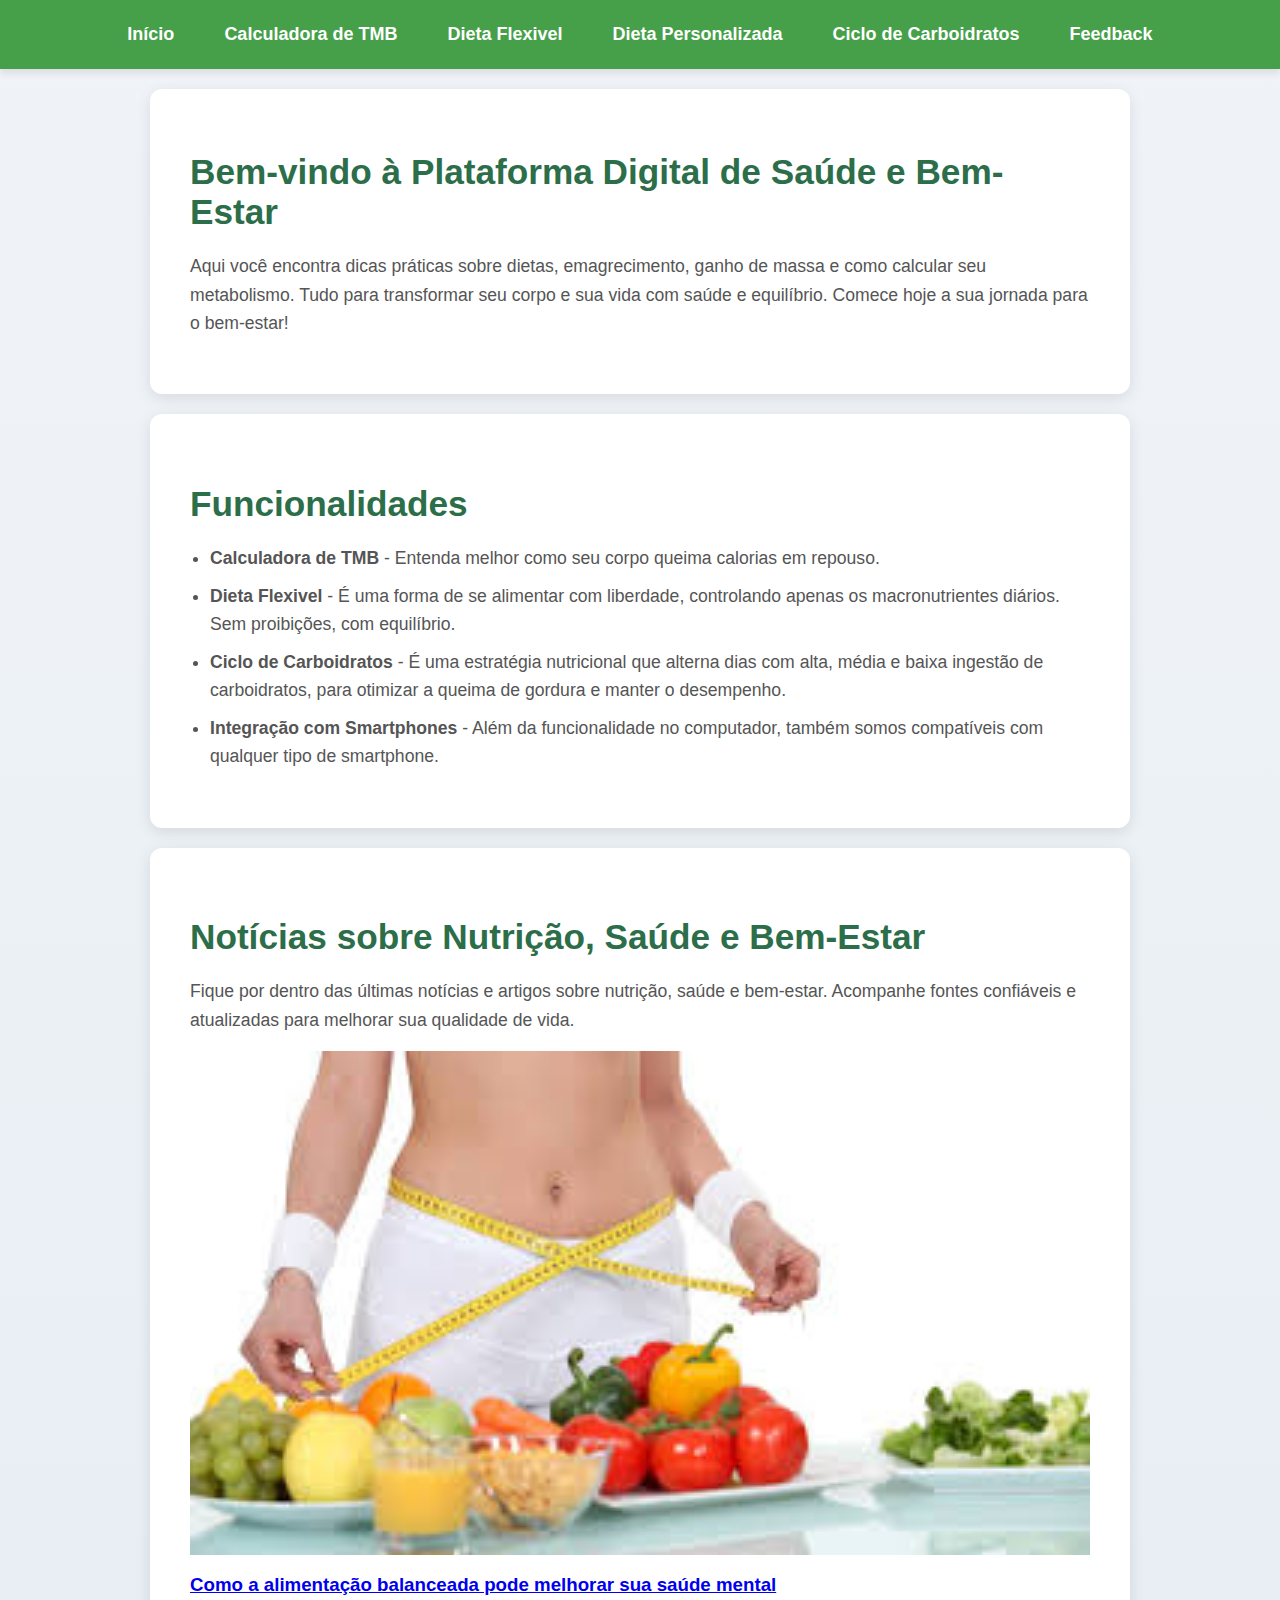
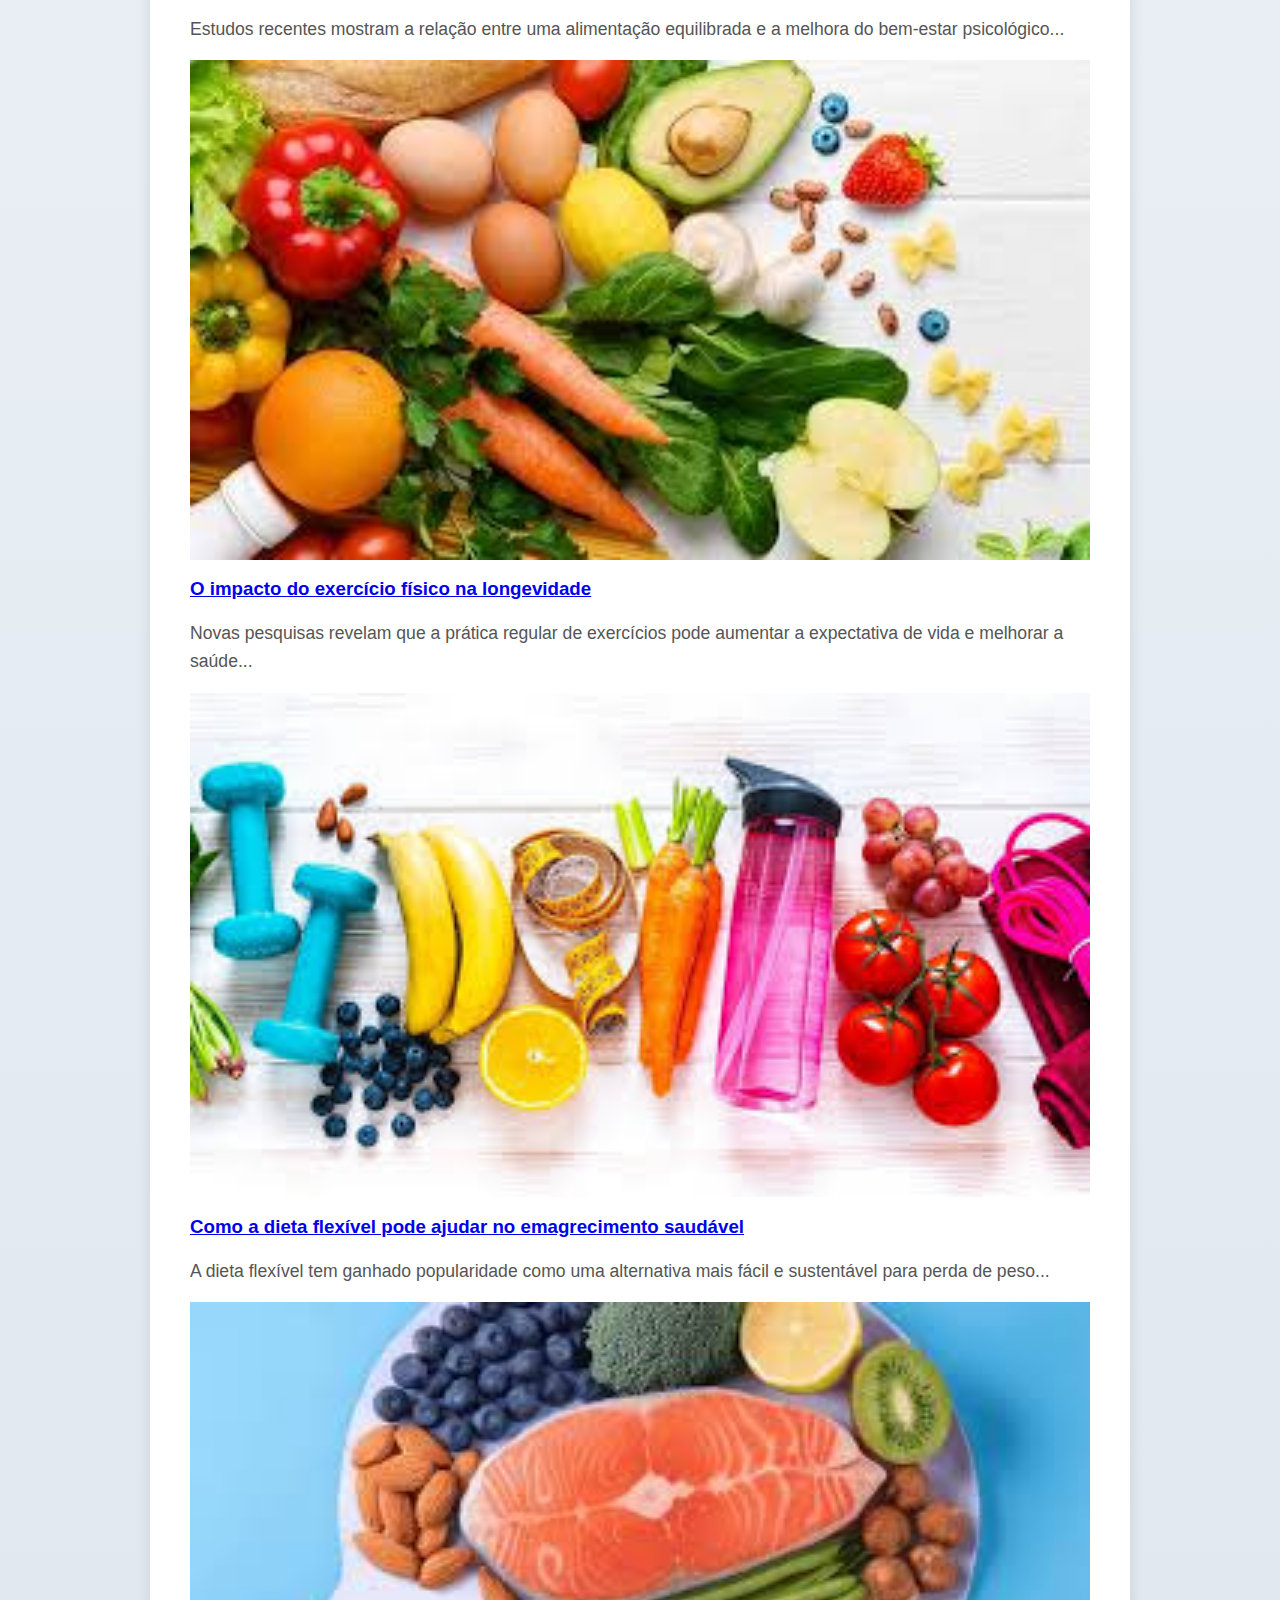
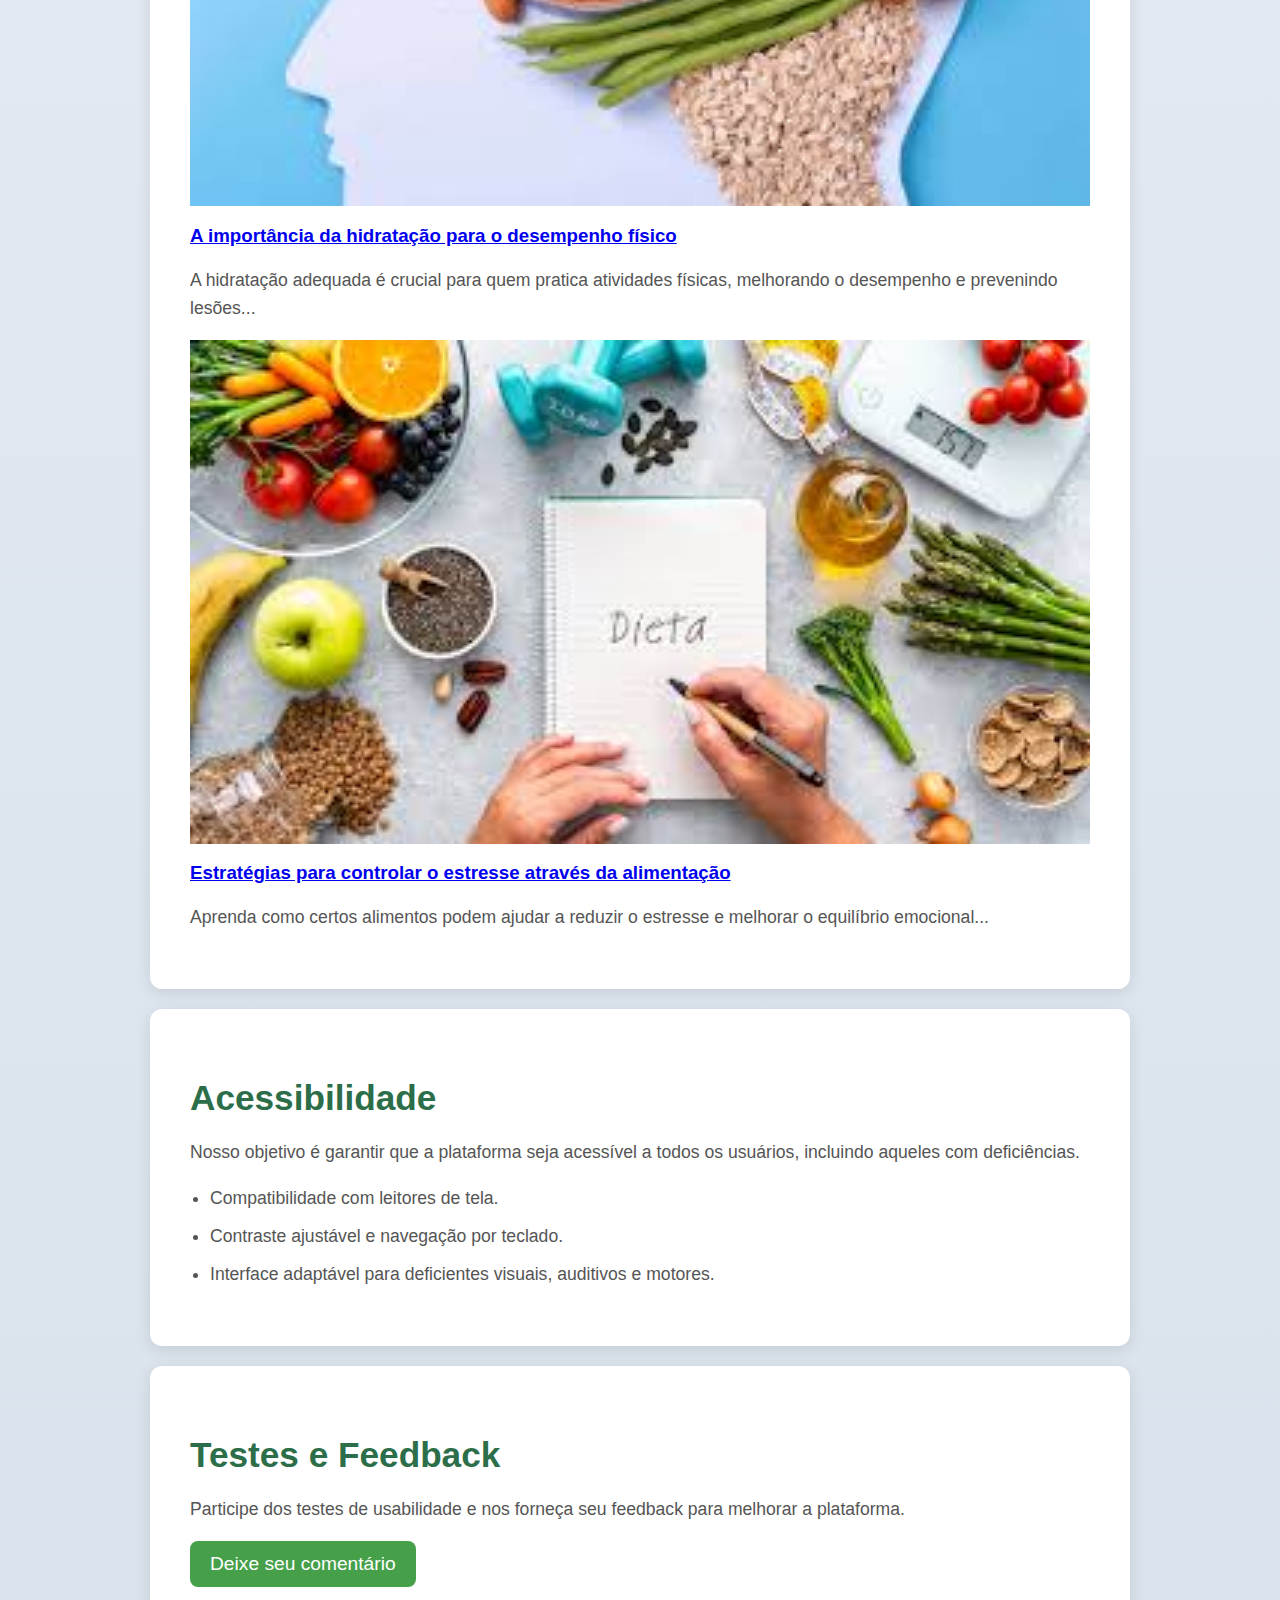
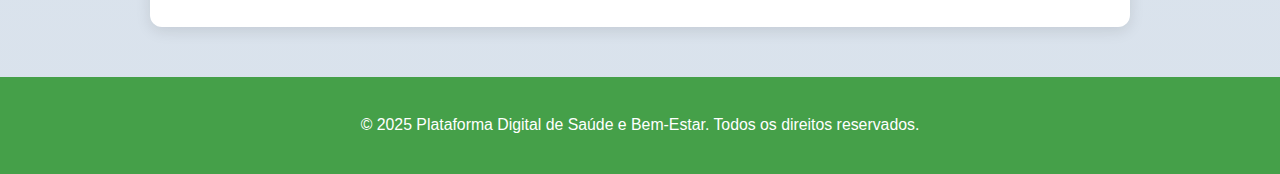
<file: index.html>
<!DOCTYPE html>
<html lang="pt-br">

<head>
    <meta charset="UTF-8">
    <meta name="viewport" content="width=device-width, initial-scale=1.0">
    <title>SEBEM</title>
    <link rel="stylesheet" href="css/styles.css">
    <script defer src="js/script.js"></script>
    <link rel="icon" href="img/favicon.ico" type="image/png">
</head>

<body>
    <!-- Cabeçalho -->
    <header>
        <nav>
            <ul>
                
               <li><a href="index.html">Início</a></li>
                <li><a href="calculadora-tmb.html">Calculadora de TMB</a></li>
                <li><a href="dieta-flexivel.html">Dieta Flexivel</a></li>
                <li><a href="dieta-pers.html">Dieta Personalizada</a></li>
                <li><a href="clico-carbo.html">Ciclo de Carboidratos</a></li>
                <li><a href="contato.html">Feedback</a></li>
            </ul>
        </nav>
    </header>

    <!-- Seção Introdução -->
    <section id="intro">
        <h1>Bem-vindo à Plataforma Digital de Saúde e Bem-Estar</h1>
        <p>Aqui você encontra dicas práticas sobre dietas, emagrecimento, ganho de massa e como calcular seu metabolismo. Tudo para transformar seu corpo e sua vida com saúde e equilíbrio. Comece hoje a sua jornada para o bem-estar!
</p>
    </section>

    <!-- Seção Funcionalidades -->
    <section id="funcionalidades">
        <h2>Funcionalidades</h2>
        <ul>
            <li><strong>Calculadora de TMB</strong> - Entenda melhor como seu corpo queima calorias em repouso.</li>
            <li><strong>Dieta Flexivel</strong> - É uma forma de se alimentar com liberdade, controlando apenas os macronutrientes diários. Sem proibições, com equilíbrio.</li>
            <li><strong>Ciclo de Carboidratos</strong> - É uma estratégia nutricional que alterna dias com alta, média e baixa ingestão de carboidratos, para otimizar a queima de gordura e manter o desempenho.</li>
            <li><strong>Integração com Smartphones</strong> - Além da funcionalidade no computador, também somos compatíveis com qualquer tipo de smartphone.</li>
        </ul>
    </section>

    <!-- Seção Notícias -->
<!-- Seção Notícias -->
<section id="noticias">
    <h2>Notícias sobre Nutrição, Saúde e Bem-Estar</h2>
    <p>Fique por dentro das últimas notícias e artigos sobre nutrição, saúde e bem-estar. Acompanhe fontes confiáveis e atualizadas para melhorar sua qualidade de vida.</p>

    <!-- Notícia 1 -->
    <div class="noticia">
        <img src="img/1.jpg" alt="Imagem sobre saúde mental" class="noticia-img">
        <div class="noticia-conteudo">
            <h3><a href="https://www.nutrientesparaavida.org.br/alimentos-anti-inflamatorios-beneficios-para-o-corpo-e-a-mente/?gad_source=1&gad_campaignid=20605745677&gclid=Cj0KCQjwvajDBhCNARIsAEE29Wos4Z1pXEkbsYZeqOrLn7nCsAcCQB2Z5EUcS3c5t7bks4VRF0IYpIUaAhlIEALw_wcB" target="_blank">Como a alimentação balanceada pode melhorar sua saúde mental</a></h3>
            <p>Estudos recentes mostram a relação entre uma alimentação equilibrada e a melhora do bem-estar psicológico...</p>
        </div>
    </div>

    <!-- Notícia 2 -->
    <div class="noticia">
        <img src="img/2.jpg" alt="Imagem sobre exercício físico" class="noticia-img">
        <div class="noticia-conteudo">
            <h3><a href="https://gorgonoid.com/cc/" target="_blank">O impacto do exercício físico na longevidade</a></h3>
            <p>Novas pesquisas revelam que a prática regular de exercícios pode aumentar a expectativa de vida e melhorar a saúde...</p>
        </div>
    </div>

    <!-- Notícia 3 -->
    <div class="noticia">
        <img src="img/3.jpg" alt="Imagem sobre dieta flexível" class="noticia-img">
        <div class="noticia-conteudo">
            <h3><a href="https://www.nutrify.com.br" target="_blank">Como a dieta flexível pode ajudar no emagrecimento saudável</a></h3>
            <p>A dieta flexível tem ganhado popularidade como uma alternativa mais fácil e sustentável para perda de peso...</p>
        </div>
    </div>

    <!-- Notícia 4 -->
    <div class="noticia">
        <img src="img/4.jpg" alt="Imagem sobre hidratação" class="noticia-img">
        <div class="noticia-conteudo">
            <h3><a href="https://www.vivaplenitud.com.br/blog/saude/saude-confira-10-dicas-para-manter-o-seu-corpo-e-mente-em-dia" target="_blank">A importância da hidratação para o desempenho físico</a></h3>
            <p>A hidratação adequada é crucial para quem pratica atividades físicas, melhorando o desempenho e prevenindo lesões...</p>
        </div>
    </div>

    <!-- Notícia 5 -->
    <div class="noticia">
        <img src="img/5.jpg" alt="Imagem sobre controle do estresse" class="noticia-img">
        <div class="noticia-conteudo">
            <h3><a href="https://www.nationalgeographicbrasil.com/familia/2022/10/7-habitos-saudaveis-para-cuidar-do-corpo" target="_blank">Estratégias para controlar o estresse através da alimentação</a></h3>
            <p>Aprenda como certos alimentos podem ajudar a reduzir o estresse e melhorar o equilíbrio emocional...</p>
        </div>
    </div>

</section>


    <!-- Seção Acessibilidade -->
    <section id="acessibilidade">
        <h2>Acessibilidade</h2>
        <p>Nosso objetivo é garantir que a plataforma seja acessível a todos os usuários, incluindo aqueles com deficiências.</p>
        <ul>
            <li>Compatibilidade com leitores de tela.</li>
            <li>Contraste ajustável e navegação por teclado.</li>
            <li>Interface adaptável para deficientes visuais, auditivos e motores.</li>
        </ul>
    </section>

    <!-- Seção Testes e Feedback -->
    <section id="testes">
        <h2>Testes e Feedback</h2>
        <p>Participe dos testes de usabilidade e nos forneça seu feedback para melhorar a plataforma.</p>
         <a href="contato.html">
            <button type="button">Deixe seu comentário</button>
        </a>
        <div id="feedbackForm" class="hidden">
            <form>
                <label for="comentarios">Comentários:</label>
                <
                <button type="submit">Enviar Feedback</button>
                
            </form>
        </div>
    </section>

   

    <!-- Rodapé -->
    <footer>
        <p>&copy; 2025 Plataforma Digital de Saúde e Bem-Estar. Todos os direitos reservados.</p>
    </footer>
</body>

</html>
</file>
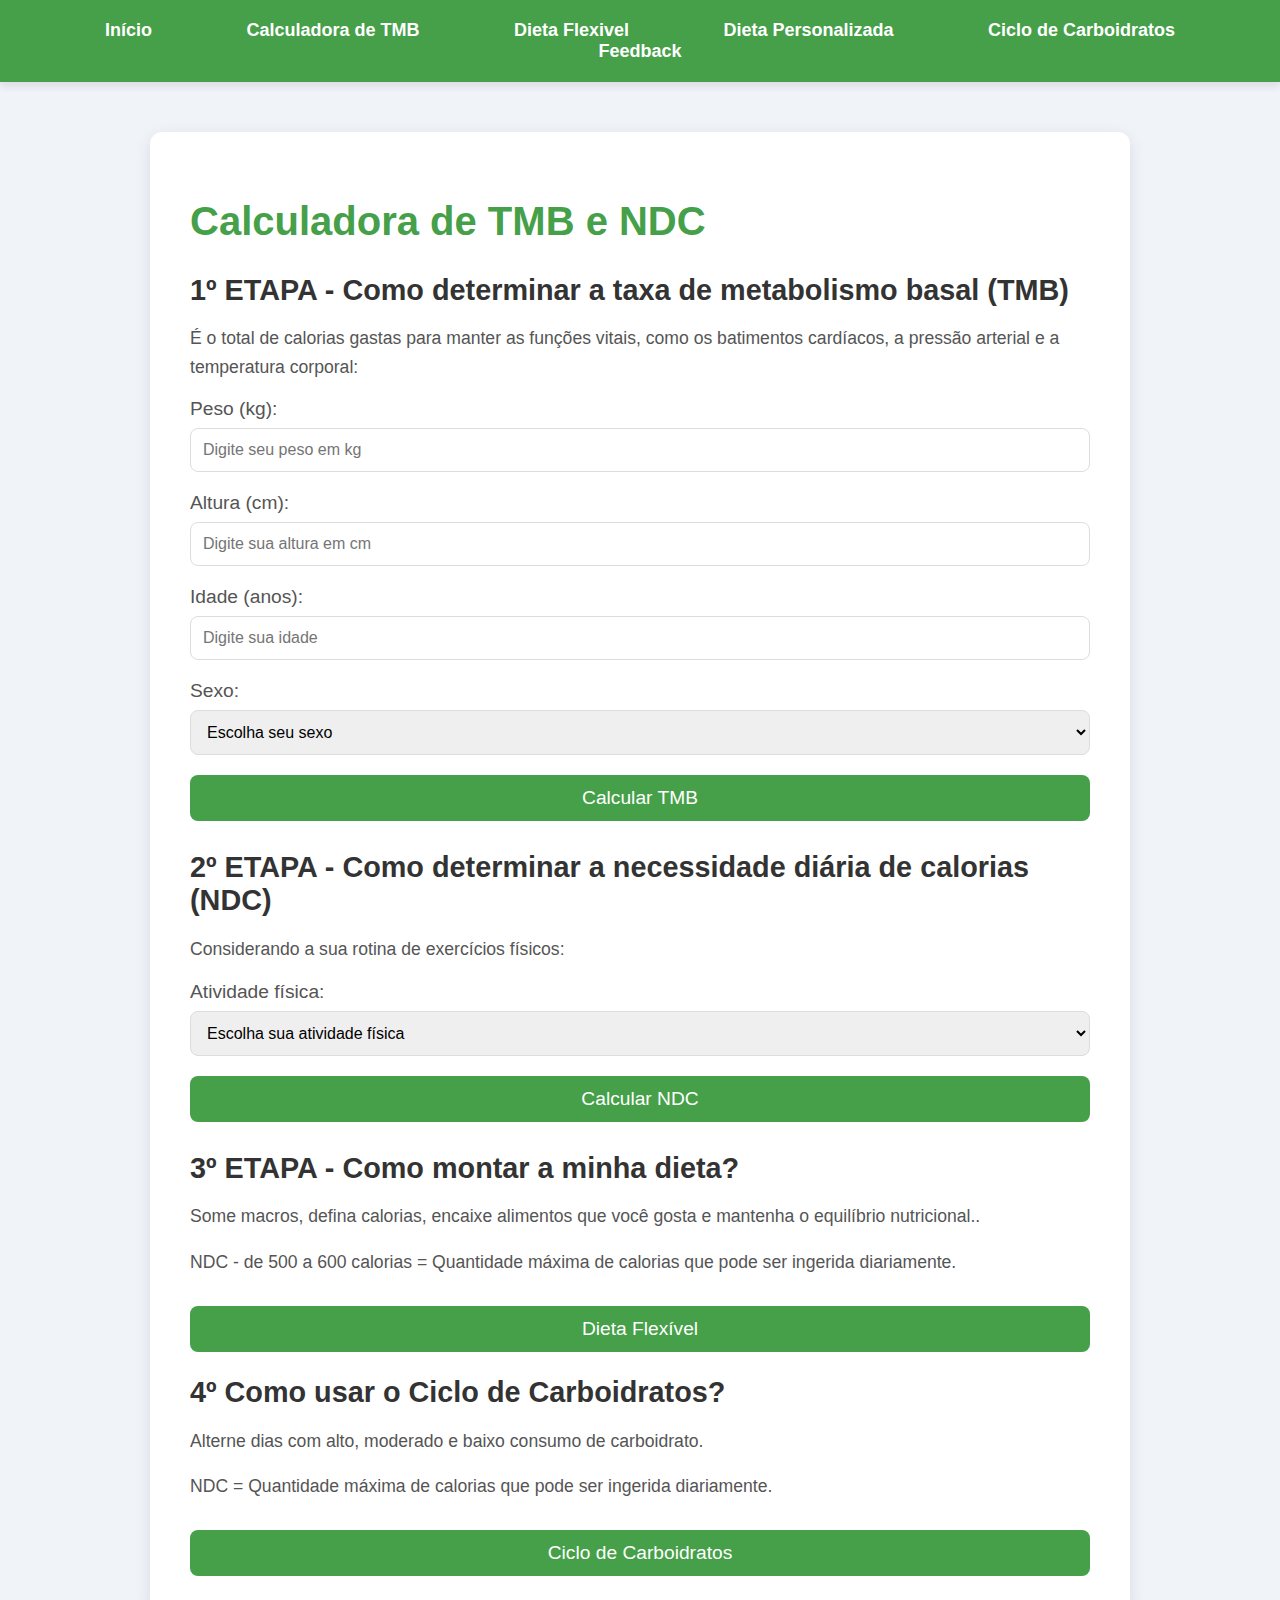
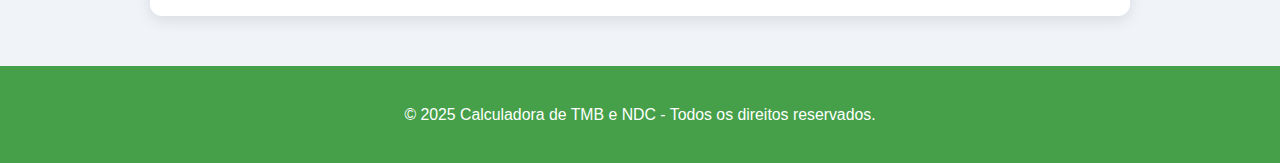
<file: calculadora-tmb.html>
<!DOCTYPE html>
<html lang="pt-br">

<head>
    <meta charset="UTF-8">
    <meta name="viewport" content="width=device-width, initial-scale=1.0">
    <title>Calculadora de TMB e NDC</title>
    <link rel="stylesheet" href="css/calculadora-tmb.css"> <!-- Link para o CSS específico -->
    <script defer src="js/calculadora-tmb.js"></script> 
    <link rel="icon" href="img/favicon.ico" type="image/png"><!-- Link para o JS específico -->
</head>

<body>
    <!-- Cabeçalho -->
    <header>
        <nav>
            <ul>
                <li><a href="index.html">Início</a></li>
                <li><a href="calculadora-tmb.html">Calculadora de TMB</a></li>
                <li><a href="dieta-flexivel.html">Dieta Flexivel</a></li>
                <li><a href="dieta-pers.html">Dieta Personalizada</a></li>
                <li><a href="clico-carbo.html">Ciclo de Carboidratos</a></li>
                <li><a href="contato.html">Feedback</a></li>
            </ul>
        </nav>
    </header>

    <!-- Seção da Calculadora de TMB -->
    <section id="calculadora-tmb">
        <h1>Calculadora de TMB e NDC</h1>

        <!-- 1ª Etapa: Cálculo da TMB -->
        <div class="etapa">
            <h2>1º ETAPA - Como determinar a taxa de metabolismo basal (TMB)</h2>
            <p>É o total de calorias gastas para manter as funções vitais, como os batimentos cardíacos, a pressão arterial e a temperatura corporal:</p>

            <form id="tmbForm">
                <div class="campo">
                    <label for="peso">Peso (kg):</label>
                    <input type="number" id="peso" placeholder="Digite seu peso em kg" required>
                </div>

                <div class="campo">
                    <label for="altura">Altura (cm):</label>
                    <input type="number" id="altura" placeholder="Digite sua altura em cm" required>
                </div>

                <div class="campo">
                    <label for="idade">Idade (anos):</label>
                    <input type="number" id="idade" placeholder="Digite sua idade" required>
                </div>

                <div class="campo">
                    <label for="sexo">Sexo:</label>
                    <select id="sexo" required>
                        <option value="" disabled selected>Escolha seu sexo</option>
                        <option value="masculino">Masculino</option>
                        <option value="feminino">Feminino</option>
                    </select>
                </div>

                <button type="submit">Calcular TMB</button>
            </form>

            <div id="resultado-tmb" class="hidden">
                <h3>Resultado TMB</h3>
                <p id="tmbResultado"></p>
            </div>
        </div>

        <!-- 2ª Etapa: Necessidade Diária de Calorias (NDC) -->
        <div class="etapa">
            <h2>2º ETAPA - Como determinar a necessidade diária de calorias (NDC)</h2>
            <p>Considerando a sua rotina de exercícios físicos:</p>

            <form id="ndcForm">
                <div class="campo">
                    <label for="atividade">Atividade física:</label>
                    <select id="atividade" required>
                        <option value="" disabled selected>Escolha sua atividade física</option>
                        <option value="nenhuma">Sedentário</option>
                        <option value="moderada">Atividade física moderada</option>
                        <option value="intensa">Atividade física intensa</option>
                    </select>
                </div>

                <button type="submit">Calcular NDC</button>
            </form>

            <div id="resultado-ndc" class="hidden">
                <h3>Resultado NDC</h3>
                <p id="ndcResultado"></p>
            </div>
        </div>

      <!-- 3ª Etapa: Como perder peso -->
<div class="etapa">
    <h2>3º ETAPA - Como montar a minha dieta?</h2>
    <p>Some macros, defina calorias, encaixe alimentos que você gosta e mantenha o equilíbrio nutricional..</p>
    <p>NDC - de 500 a 600 calorias = Quantidade máxima de calorias que pode ser ingerida diariamente.</p>     
    </div>
    
    <!-- Botão que redireciona para a página ciclo-carbo.html -->
        <a href="dieta-flexivel.html">
            <button type="button">Dieta Flexível</button>
        </a>


        <!-- 4ª Etapa: Como manter o novo peso -->
        <div class="etapa">
            <h2>4º Como usar o Ciclo de Carboidratos?</h2>
            <p>Alterne dias com alto, moderado e baixo consumo de carboidrato.</p>
            <p>NDC = Quantidade máxima de calorias que pode ser ingerida diariamente.</p>
        </div>

        <!-- Botão que redireciona para a página ciclo-carbo.html -->
        <a href="clico-carbo.html">
            <button type="button">Ciclo de Carboidratos</button>
        </a>
        
    </section>

    <!-- Rodapé -->
    <footer>
        <p>&copy; 2025 Calculadora de TMB e NDC - Todos os direitos reservados.</p>
    </footer>
</body>

</html>
</file>
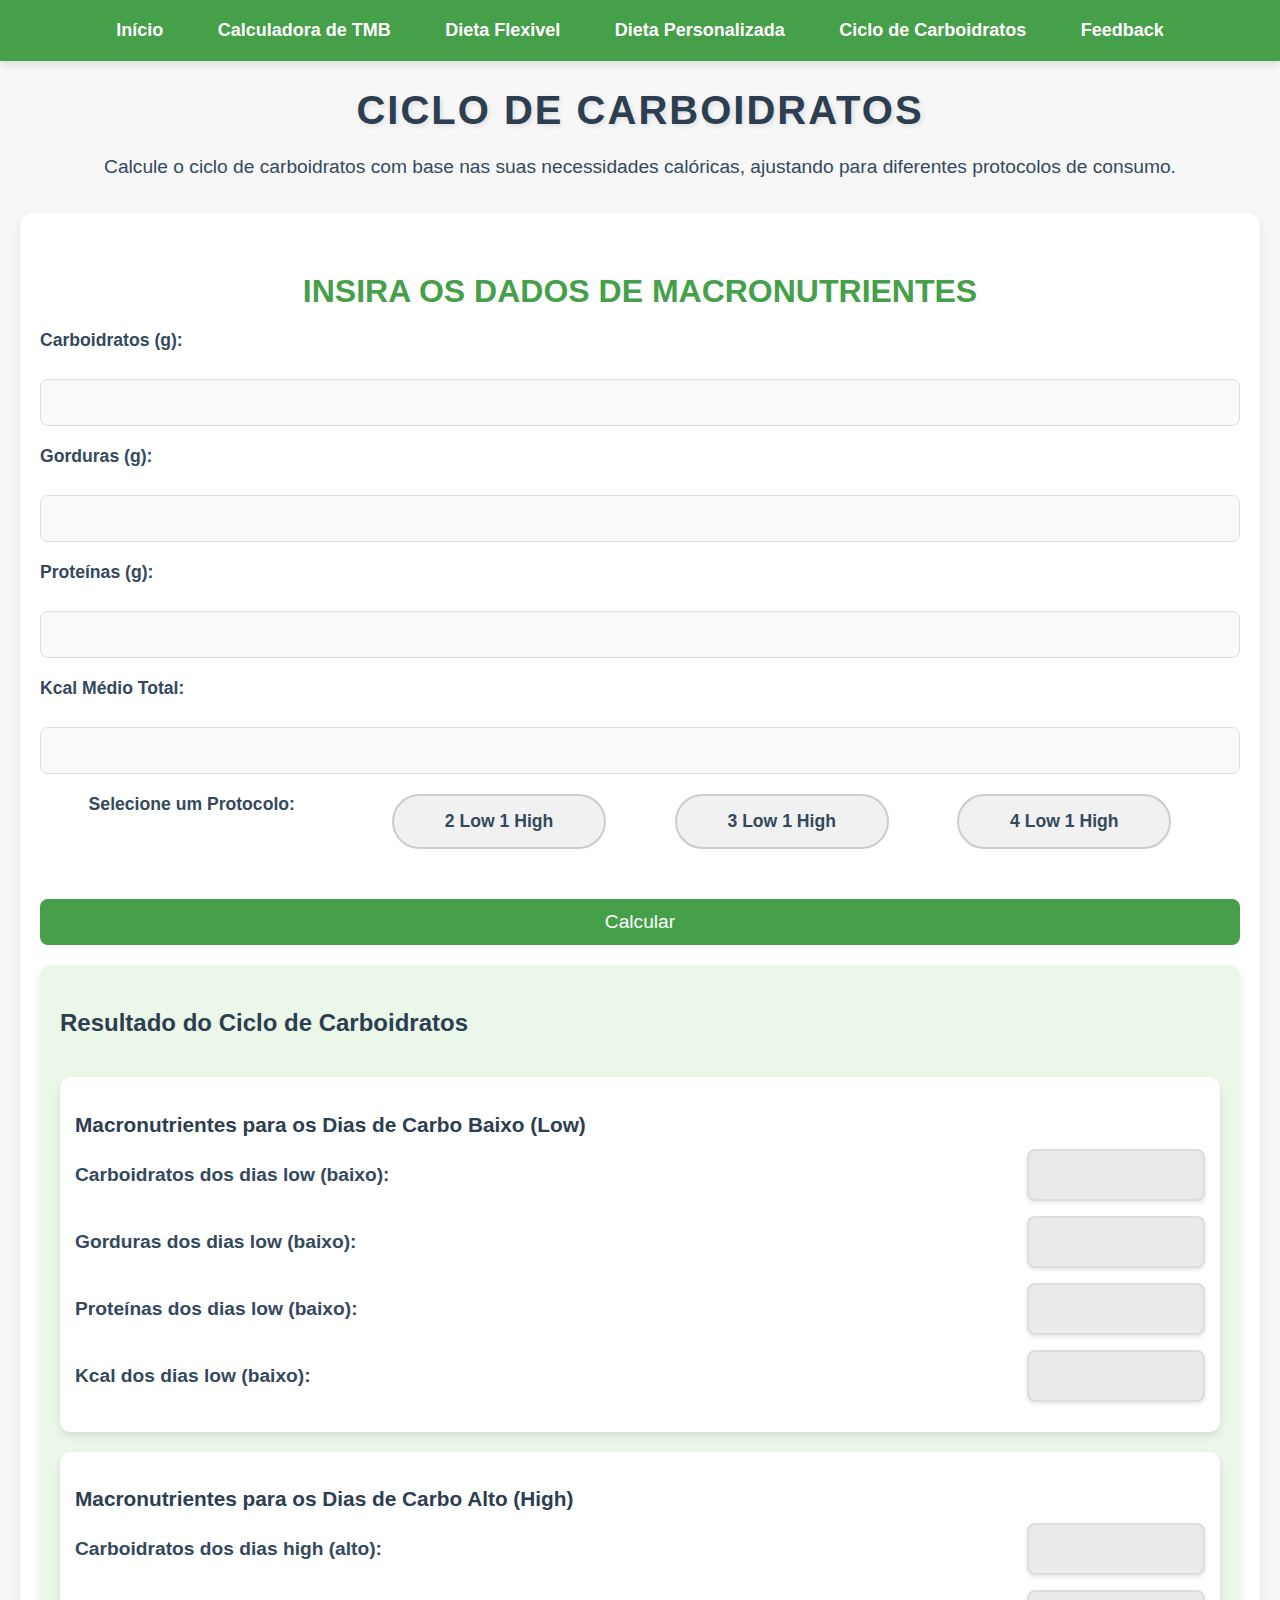
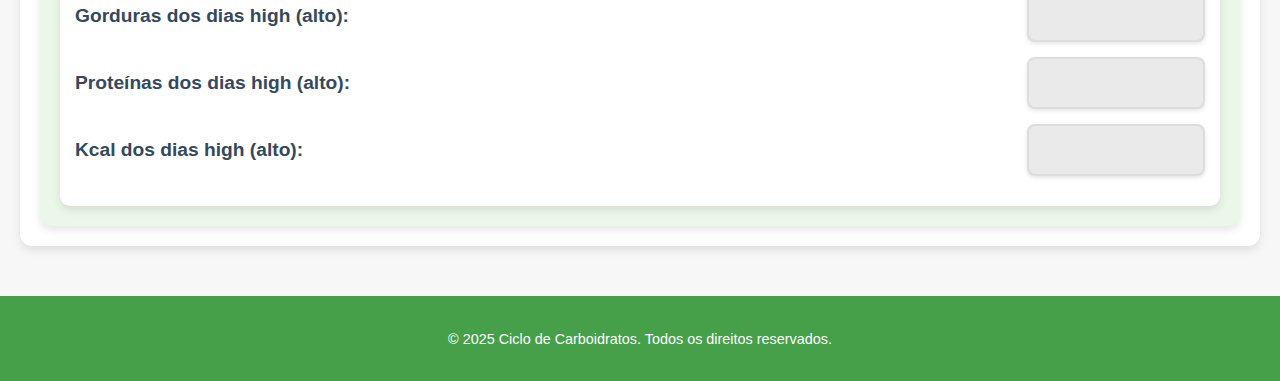
<file: clico-carbo.html>
<!DOCTYPE html>
<html lang="pt-br">

<head>
    <meta charset="UTF-8">
    <meta name="viewport" content="width=device-width, initial-scale=1.0">
    <title>Ciclo de Carboidratos</title>
    <link rel="stylesheet" href="css/clico-carbo.css">
    <script defer src="js/clico-carbo.js"></script>
    <link rel="icon" href="img/favicon.ico" type="image/png">
</head>

<body>
    <!-- Cabeçalho -->
    <header>
        <nav>
            <ul>
                <li><a href="index.html">Início</a></li>
                <li><a href="calculadora-tmb.html">Calculadora de TMB</a></li>
                <li><a href="dieta-flexivel.html">Dieta Flexivel</a></li>
                <li><a href="dieta-pers.html">Dieta Personalizada</a></li>
                <li><a href="clico-carbo.html">Ciclo de Carboidratos</a></li>
                <li><a href="contato.html">Feedback</a></li>
            </ul>
        </nav>
    </header>

    <!-- Seção Introdução -->
    <section id="intro">
        <h1>Ciclo de Carboidratos</h1>
        <p>Calcule o ciclo de carboidratos com base nas suas necessidades calóricas, ajustando para diferentes protocolos de consumo.</p>
    </section>

    <!-- Seção Ciclo de Carboidratos -->
    <section id="ciclo">
        <h2>Insira os Dados de Macronutrientes</h2>
        <form id="ciclo-form">
            <label for="carboidratos">Carboidratos (g):</label>
            <input type="number" id="carboidratos" name="carboidratos" required>

            <label for="gorduras">Gorduras (g):</label>
            <input type="number" id="gorduras" name="gorduras" required>

            <label for="proteinas">Proteínas (g):</label>
            <input type="number" id="proteinas" name="proteinas" required>

            <label for="kcal-total">Kcal Médio Total:</label>
            <input type="text" id="kcal-total" disabled>

            <!-- Seção de seleção de protocolos -->
            <section id="protocolo-selecao">
                <label>Selecione um Protocolo:</label>
                <br>
                <!-- Opção 1 - 2 Low 1 High -->
                <input type="radio" id="protocolo-2" name="protocolo" value="2 low 1 high">
                <label for="protocolo-2">2 Low 1 High</label>
                
                <!-- Opção 2 - 3 Low 1 High -->
                <input type="radio" id="protocolo-3" name="protocolo" value="3 low 1 high">
                <label for="protocolo-3">3 Low 1 High</label>
                
                <!-- Opção 3 - 4 Low 1 High -->
                <input type="radio" id="protocolo-4" name="protocolo" value="4 low 1 high">
                <label for="protocolo-4">4 Low 1 High</label>
            </section>

            <button type="button" onclick="calcularCiclo()">Calcular</button>
        </form>

        <!-- Resultado dos Macronutrientes com base no protocolo -->
        <div id="resultado" class="hidden">
            <h3>Resultado do Ciclo de Carboidratos</h3>
            <p id="resultado-kcal-total"></p>
            <p id="resultado-protocolo"></p>

            <!-- Seção para os dias Low (baixo carboidrato) -->
            <div id="low-result" class="hidden">
                <h3>Macronutrientes para os Dias de Carbo Baixo (Low)</h3>
                <div class="result-item">
                    <span>Carboidratos dos dias low (baixo):</span>
                    <input type="text" id="low-carboidratos" disabled>
                </div>
                <div class="result-item">
                    <span>Gorduras dos dias low (baixo):</span>
                    <input type="text" id="low-gorduras" disabled>
                </div>
                <div class="result-item">
                    <span>Proteínas dos dias low (baixo):</span>
                    <input type="text" id="low-proteinas" disabled>
                </div>
                <div class="result-item">
                    <span>Kcal dos dias low (baixo):</span>
                    <input type="text" id="low-kcal" disabled>
                </div>
            </div>

            <!-- Seção para os dias High (alto carboidrato) -->
            <div id="high-result" class="hidden">
                <h3>Macronutrientes para os Dias de Carbo Alto (High)</h3>
                <div class="result-item">
                    <span>Carboidratos dos dias high (alto):</span>
                    <input type="text" id="high-carboidratos" disabled>
                </div>
                <div class="result-item">
                    <span>Gorduras dos dias high (alto):</span>
                    <input type="text" id="high-gorduras" disabled>
                </div>
                <div class="result-item">
                    <span>Proteínas dos dias high (alto):</span>
                    <input type="text" id="high-proteinas" disabled>
                </div>
                <div class="result-item">
                    <span>Kcal dos dias high (alto):</span>
                    <input type="text" id="high-kcal" disabled>
                </div>
            </div>
        </div>
    </section>

    <!-- Rodapé -->
    <footer>
        <p>&copy; 2025 Ciclo de Carboidratos. Todos os direitos reservados.</p>
    </footer>
</body>

</html>
</file>
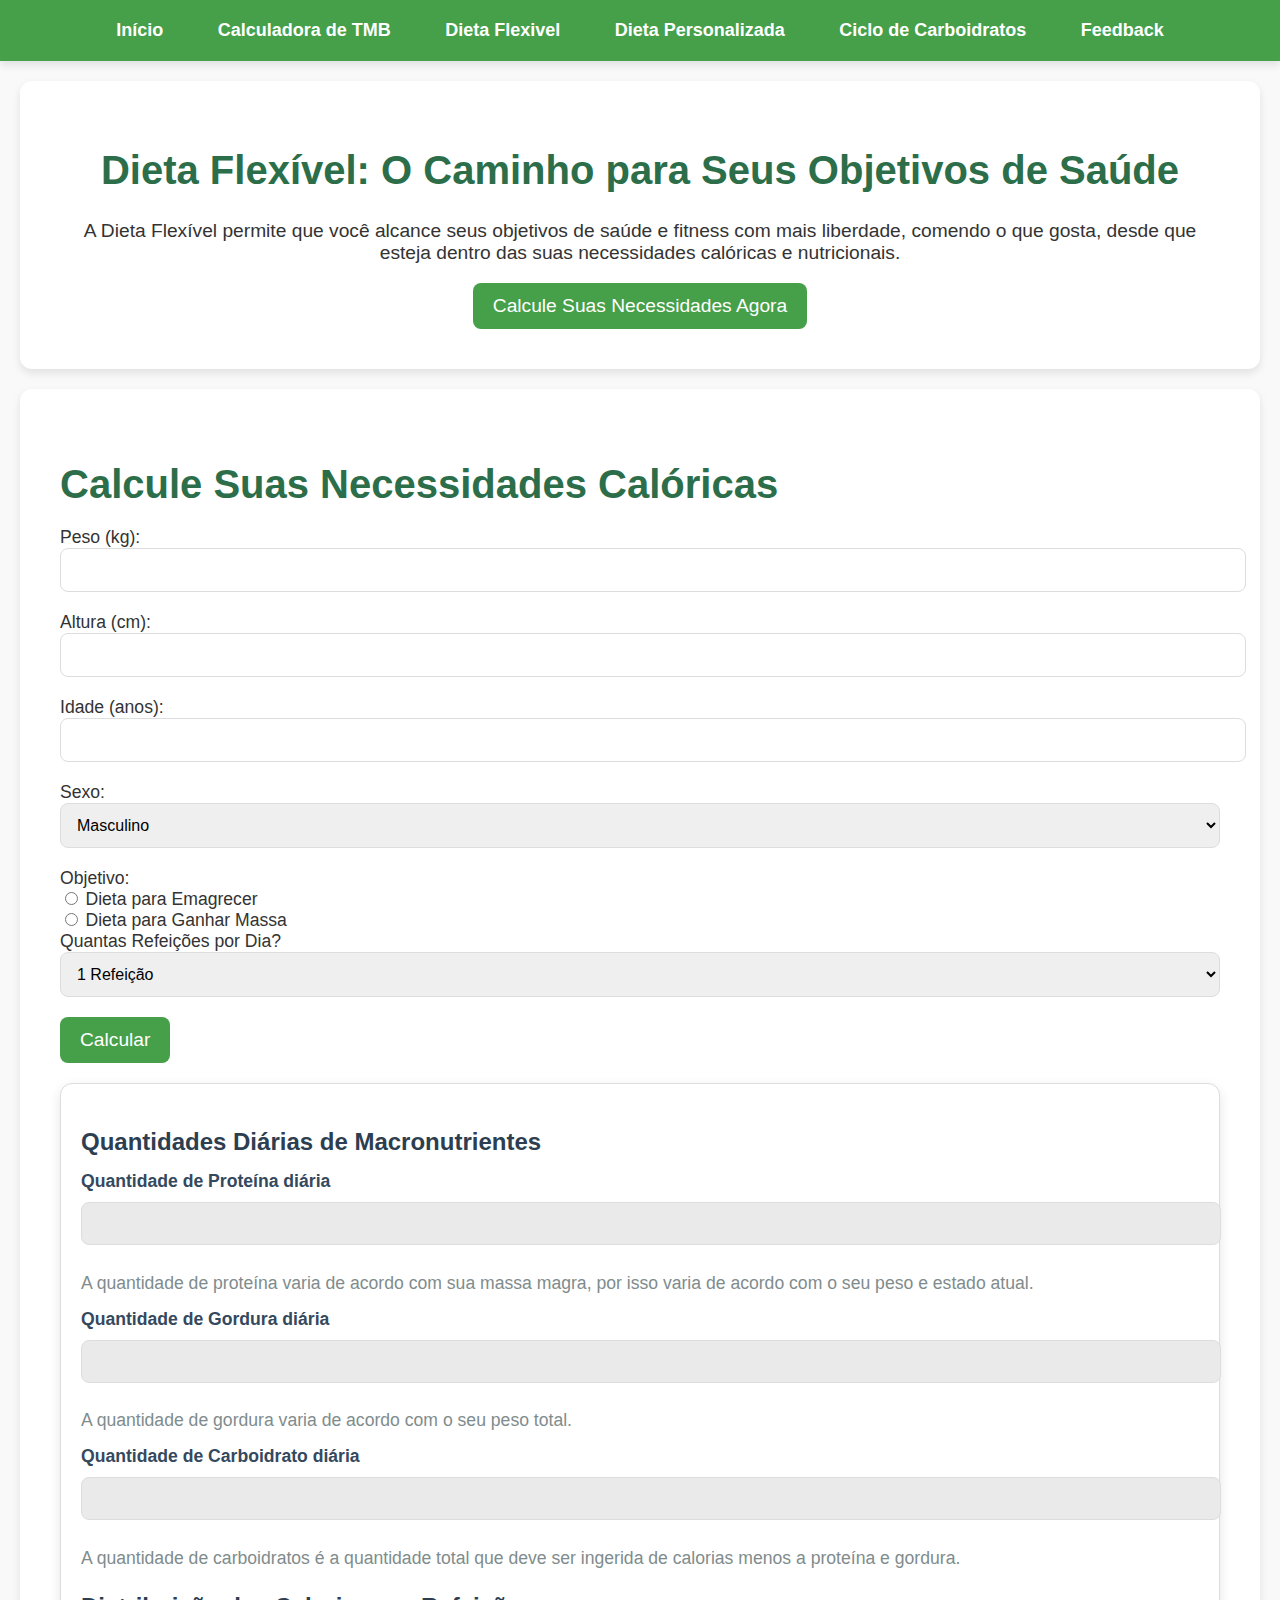
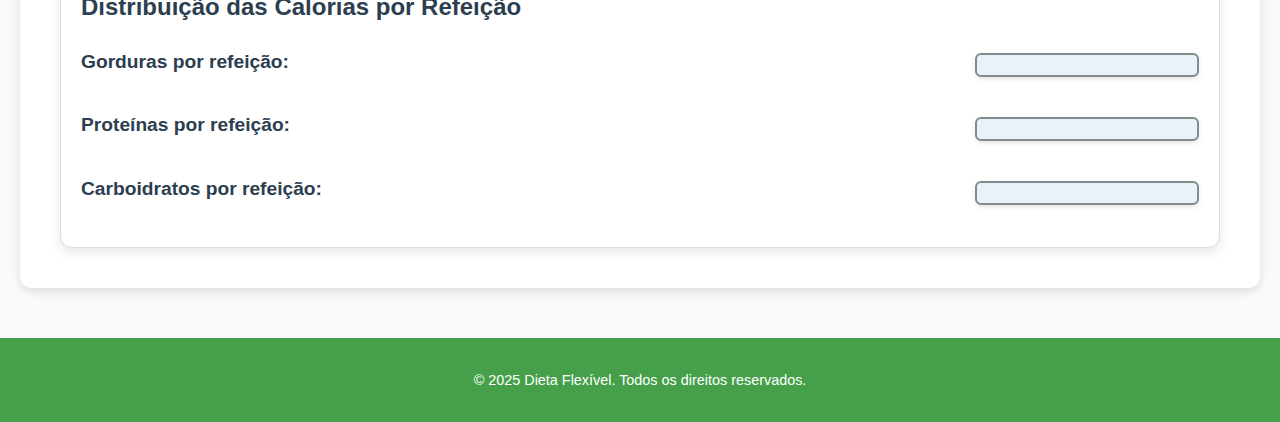
<file: dieta-flexivel.html>
<!DOCTYPE html>
<html lang="pt-br">

<head>
    <link rel="icon" href="img/favicon.ico" type="image/png">
    <meta charset="UTF-8">
    <meta name="viewport" content="width=device-width, initial-scale=1.0">
    <title>Dieta Flexível</title>
    <link rel="stylesheet" href="css/dieta-flexivel.css">
    <script defer src="js/dieta-flexivel.js"></script>
</head>

<body>
    <!-- Cabeçalho -->
    <header>
        <nav>
            <ul>
                <li><a href="index.html">Início</a></li>
                <li><a href="calculadora-tmb.html">Calculadora de TMB</a></li>
                <li><a href="dieta-flexivel.html">Dieta Flexivel</a></li>
                <li><a href="dieta-pers.html">Dieta Personalizada</a></li>
                <li><a href="clico-carbo.html">Ciclo de Carboidratos</a></li>
                <li><a href="contato.html">Feedback</a></li>
            </ul>
        </nav>
    </header>

    <!-- Seção Introdução -->
    <section id="intro">
        <h1>Dieta Flexível: O Caminho para Seus Objetivos de Saúde</h1>
        <p>A Dieta Flexível permite que você alcance seus objetivos de saúde e fitness com mais liberdade, comendo o que gosta, desde que esteja dentro das suas necessidades calóricas e nutricionais.</p>
        <div class="cta">
            <button onclick="window.location.href='#calculo'">Calcule Suas Necessidades Agora</button>
        </div>
    </section>

    <!-- Seção Cálculo -->
<!-- Seção Cálculo -->
<section id="calculo">
    <h2>Calcule Suas Necessidades Calóricas</h2>
    <form id="calculo-form">
        <label for="peso">Peso (kg):</label>
        <input type="number" id="peso" name="peso" required>

        <label for="altura">Altura (cm):</label>
        <input type="number" id="altura" name="altura" required>

        <label for="idade">Idade (anos):</label>
        <input type="number" id="idade" name="idade" required>

        <label for="sexo">Sexo:</label>
        <select id="sexo" name="sexo">
            <option value="masculino">Masculino</option>
            <option value="feminino">Feminino</option>
        </select>

        <label for="objetivo">Objetivo:</label><br>
        <input type="radio" id="emagrecer" name="objetivo" value="emagrecer">
        <label for="emagrecer">Dieta para Emagrecer</label><br>
        <input type="radio" id="ganhar-massa" name="objetivo" value="ganhar-massa">
        <label for="ganhar-massa">Dieta para Ganhar Massa</label><br>

        <label for="refeicoes">Quantas Refeições por Dia?</label><br>
        <select id="refeicoes" name="refeicoes">
            <option value="1">1 Refeição</option>
            <option value="2">2 Refeições</option>
            <option value="3">3 Refeições</option>
            <option value="4">4 Refeições</option>
            <option value="5">5 Refeições</option>
            <option value="6">6 Refeições</option>
        </select><br>

        <button type="button" onclick="calcularTMB()">Calcular</button>
    </form>

    <!-- Exibição das Quantidades de Macronutrientes -->
    <div id="resultado" class="hidden">
        <h3>Quantidades Diárias de Macronutrientes</h3>

        <label for="proteina">Quantidade de Proteína diária</label>
        <input type="text" id="proteina" disabled>
        <p>A quantidade de proteína varia de acordo com sua massa magra, por isso varia de acordo com o seu peso e estado atual.</p>

        <label for="gordura">Quantidade de Gordura diária</label>
        <input type="text" id="gordura" disabled>
        <p>A quantidade de gordura varia de acordo com o seu peso total.</p>

        <label for="carboidrato">Quantidade de Carboidrato diária</label>
        <input type="text" id="carboidrato" disabled>
        <p>A quantidade de carboidratos é a quantidade total que deve ser ingerida de calorias menos a proteína e gordura.</p>

        <!-- Distribuição das Calorias por Refeição -->
        <h3>Distribuição das Calorias por Refeição</h3>
        <div class="result-item">       
            <span>Gorduras por refeição:</span>
            <p id="resultado-refeicao-gordura"></p>
        </div>
        <div class="result-item">       
            <span>Proteínas por refeição:</span>
            <p id="resultado-refeicao-proteina"></p>
        </div>
        <div class="result-item">
            <span>Carboidratos por refeição:</span>
            <p id="resultado-refeicao-carboidrato"></p>
</div>


</section>


    <!-- Rodapé -->
    <footer>
        <p>&copy; 2025 Dieta Flexível. Todos os direitos reservados.</p>
    </footer>
</body>

</html>
</file>
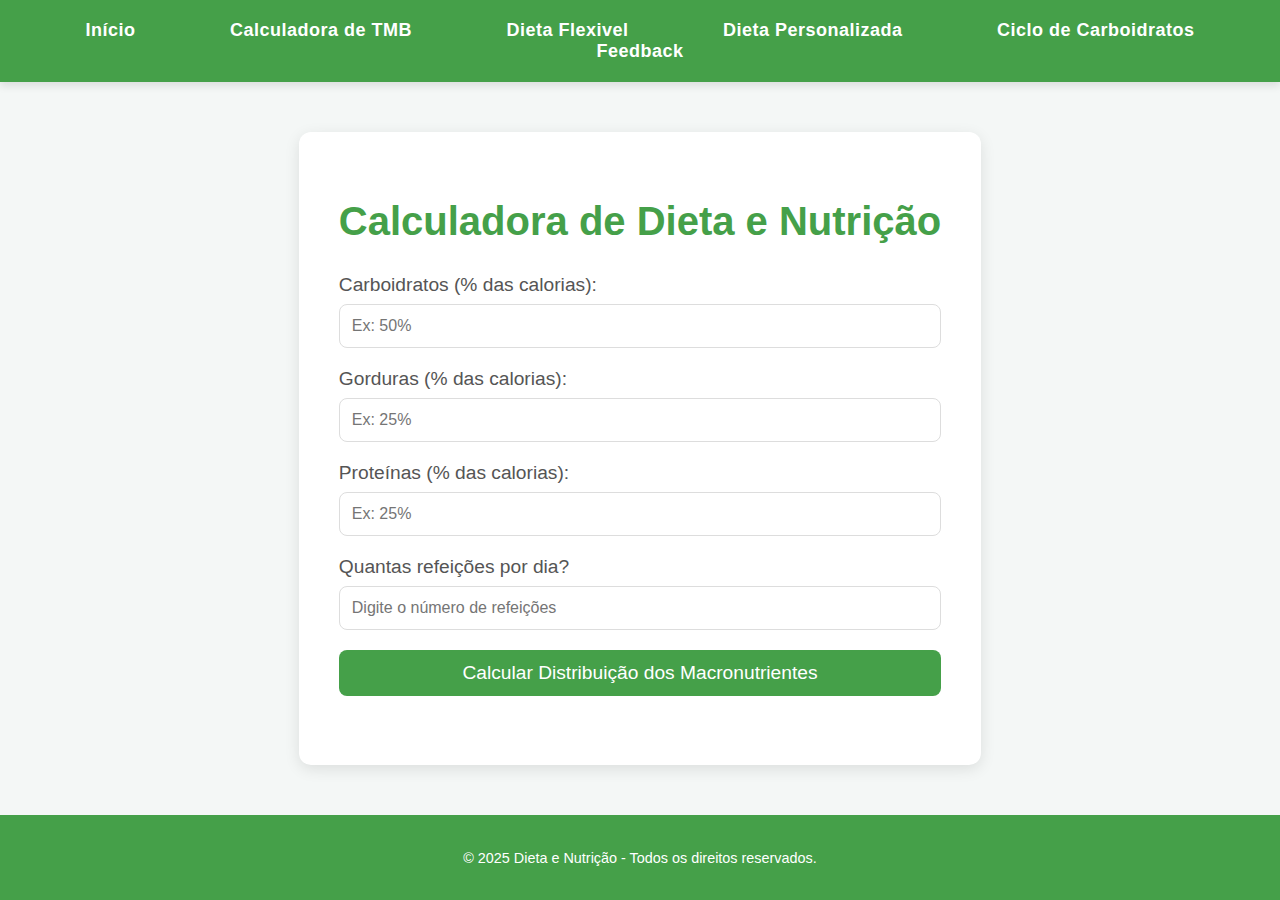
<file: dieta-pers.html>
<!DOCTYPE html>
<html lang="pt-br">

<head>
    <meta charset="UTF-8">
    <meta name="viewport" content="width=device-width, initial-scale=1.0">
    <title>Dieta e Nutrição - Calculadora de Dieta</title>
    <link rel="stylesheet" href="css/dieta-pers.css"> <!-- Link para o CSS específico -->
    <script defer src="js/dieta-pers.js"></script>
    <link rel="icon" href="img/favicon.ico" type="image/png"> <!-- Link para o JS específico -->
</head>

<body>
    <!-- Cabeçalho -->
    <header>
        <nav>
            <ul>
                <li><a href="index.html">Início</a></li>
                <li><a href="calculadora-tmb.html">Calculadora de TMB</a></li>
                <li><a href="dieta-flexivel.html">Dieta Flexivel</a></li>
                <li><a href="dieta-pers.html">Dieta Personalizada</a></li>
                <li><a href="clico-carbo.html">Ciclo de Carboidratos</a></li>
                <li><a href="contato.html">Feedback</a></li>
            </ul>
        </nav>
    </header>

    <!-- Seção da Dieta e Nutrição -->
    <section id="dieta-nume">
        <h1>Calculadora de Dieta e Nutrição</h1>

        <form id="dietaForm">
            <div class="campo">
                <label for="carboidratos">Carboidratos (% das calorias):</label>
                <input type="number" id="carboidratos" placeholder="Ex: 50%" required>
            </div>

            <div class="campo">
                <label for="gorduras">Gorduras (% das calorias):</label>
                <input type="number" id="gorduras" placeholder="Ex: 25%" required>
            </div>

            <div class="campo">
                <label for="proteinas">Proteínas (% das calorias):</label>
                <input type="number" id="proteinas" placeholder="Ex: 25%" required>
            </div>

            <div class="campo">
                <label for="refeicoes">Quantas refeições por dia?</label>
                <input type="number" id="refeicoes" placeholder="Digite o número de refeições" required>
            </div>

            <button type="submit">Calcular Distribuição dos Macronutrientes</button>
        </form>

        <div id="resultado-dieta" class="hidden">
            <h3>Resultado da Dieta</h3>
            <p id="caloriasResultado"></p>
            <p id="carboidratosResultado"></p>
            <p id="gordurasResultado"></p>
            <p id="proteinasResultado"></p>
        </div>
    </section>

    <!-- Rodapé -->
    <footer>
        <p>&copy; 2025 Dieta e Nutrição - Todos os direitos reservados.</p>
    </footer>
</body>

</html>
</file>
<file: css/styles.css>
/* Estilos gerais */
body {
    font-family: 'Segoe UI', Tahoma, Geneva, Verdana, sans-serif;
    margin: 0;
    padding: 0;
    background: linear-gradient(to bottom, #f0f4f8, #d9e2ec);
    color: #333;
}

/* Cabeçalho */
header {
    background-color: #45a049;
    padding: 20px 0;
    box-shadow: 0 4px 8px rgba(0, 0, 0, 0.1);
}

nav ul {
    list-style-type: none;
    margin: 0;
    padding: 0;
    text-align: center;
    display: flex;
    justify-content: center;
}

nav ul li {
    display: inline-block;
    margin: 0 25px;
}

nav ul li a {
    color: white;
    text-decoration: none;
    font-size: 18px;
    font-weight: bold;
    transition: color 0.3s ease;
}

nav ul li a:hover {
    color: #f4f4f4;
}

/* Responsividade para telas menores */
@media (max-width: 768px) {
    nav ul {
        flex-wrap: wrap;
        justify-content: center;
    }

    nav ul li {
        margin: 0 15px;
    }

    nav ul li a {
        font-size: 16px;
        padding: 8px 10px;
    }

    header {
        padding: 10px 0;
    }

    section {
        padding: 25px;
        margin: 10px;
    }

    h1, h2 {
        font-size: 1.8em;
    }

    button {
        width: 100%;
    }
}

@media (max-width: 480px) {
    nav ul li {
        margin: 0 10px;
    }

    nav ul li a {
        font-size: 14px;
        padding: 6px 8px;
    }
}

img {
    width: 100%;
    height: auto; /* mantém a proporção */
    display: block;
    margin: 0;
    border-radius: 0; /* remove cantos arredondados */
    box-shadow: none; /* remove sombra, se quiser um visual mais clean */
}




/* Seções principais */
section {
    padding: 40px;
    margin: 20px auto;
    background-color: white;
    border-radius: 12px;
    max-width: 900px;
    box-shadow: 0 4px 15px rgba(0, 0, 0, 0.1);
    transition: transform 0.3s ease;
}

section:hover {
    transform: translateY(-5px);
}

h1, h2 {
    color: #2C6E49;
    font-size: 2.2em;
    margin-bottom: 20px;
}

p, ul {
    font-size: 1.1em;
    line-height: 1.6;
    color: #555;
}

ul {
    padding-left: 20px;
}

ul li {
    margin-bottom: 10px;
}



/* Formulários */
form {
    display: grid;
    gap: 15px;
}

input[type="text"], input[type="email"], textarea {
    padding: 12px;
    border-radius: 8px;
    border: 1px solid #ddd;
    font-size: 1em;
    width: 100%;
    box-sizing: border-box;
    transition: border-color 0.3s ease;
}

input[type="text"]:focus, input[type="email"]:focus, textarea:focus {
    border-color: #45a049;
    outline: none;
}

button {
    padding: 12px 20px;
    border: none;
    border-radius: 8px;
    background-color: #45a049;
    color: white;
    font-size: 1.2em;
    cursor: pointer;
    transition: background-color 0.3s ease;
}

button:hover {
    background-color: #45a049;
}

#feedbackForm {
    margin-top: 20px;
}

#feedbackForm.hidden {
    display: none;
}

/* Rodapé */
footer {
    text-align: center;
    padding: 20px;
    background-color: #45a049;
    color: white;
    font-size: 0.9em;
    margin-top: 50px;
}

footer p {
    color: white;
}

nav ul li a {
    color: white;
    text-decoration: none;
    font-size: 18px;
    font-weight: bold;
    letter-spacing: 0px; /* Reduz o espaçamento entre letras */
    transition: color 0.3s ease;
}
</file>
<file: css/calculadora-tmb.css>
/* Estilos gerais */
body {
    font-family: 'Segoe UI', Tahoma, Geneva, Verdana, sans-serif;
    margin: 0;
    padding: 0;
    background: #f0f4f8;
    color: #333;
}

/* Cabeçalho */
header {
    background-color: #45a049;
    padding: 20px 0;
    box-shadow: 0 4px 8px rgba(0, 0, 0, 0.1);
}

nav ul {
    list-style-type: none;
    margin: 0;
    padding: 0;
    text-align: center;
}

nav ul li {
    display: inline-block;
    margin: 0 25px;
}

nav ul li a {
    color: white;
    text-decoration: none;
    font-size: 18px;
    font-weight: bold;
    padding: 10px 20px;
    border-radius: 5px;
    transition: background-color 0.3s ease, transform 0.2s ease;
}

nav ul li a:hover {
    background-color: #45a049;
    color: white;
    transform: scale(1.05);
}



/* Seção da Calculadora de TMB */
#calculadora-tmb {
    padding: 40px;
    background-color: white;
    border-radius: 12px;
    box-shadow: 0 4px 15px rgba(0, 0, 0, 0.1);
    max-width: 900px;
    margin: 50px auto;
}

h1 {
    color: #45a049;
    font-size: 2.5em;
    margin-bottom: 30px;
}

.etapa {
    margin-bottom: 30px;
}

h2 {
    color: #333;
    font-size: 1.8em;
    margin-bottom: 10px;
}

p {
    font-size: 1.1em;
    line-height: 1.6;
    color: #555;
}

.campo {
    margin-bottom: 20px;
    text-align: left;
}

label {
    font-size: 1.2em;
    color: #555;
    display: block;
    margin-bottom: 8px;
}

input[type="number"], select {
    padding: 12px;
    border-radius: 8px;
    border: 1px solid #ddd;
    font-size: 1em;
    width: 100%;
    box-sizing: border-box;
    transition: border-color 0.3s ease;
}

input[type="number"]:focus, select:focus {
    border-color: #45a049;
    outline: none;
}

button {
    padding: 12px 20px;
    border: none;
    border-radius: 8px;
    background-color: #45a049;
    color: white;
    font-size: 1.2em;
    cursor: pointer;
    transition: background-color 0.3s ease, transform 0.2s ease;
    width: 100%;
}

button:hover {
    background-color: #45a049;
    transform: scale(1.05);
}

/* Resultados */
#resultado-tmb, #resultado-ndc {
    margin-top: 30px;
    padding: 20px;
    background-color: #e9f7e3;
    border-radius: 10px;
    box-shadow: 0 4px 10px rgba(0, 0, 0, 0.1);
}

#resultado-tmb.hidden, #resultado-ndc.hidden {
    display: none;
}

#resultado-tmb p, #resultado-ndc p {
    font-size: 1.2em;
    margin: 10px 0;
    color: #333;
}

/* Rodapé */
footer {
    text-align: center;
    padding: 20px;
    background-color: #45a049; /* Cor de fundo verde */
    color: white; /* Cor do texto branca */
    font-size: 0.9em;
    margin-top: 50px;
}

/* Para garantir que a cor do texto no rodapé seja sempre branca */
footer p {
    color: white;
}

/* Responsividade */
@media (max-width: 768px) {
    #calculadora-tmb {
        padding: 25px;
        margin: 20px;
    }

    h1 {
        font-size: 2em;
    }

    button {
        font-size: 1em;
    }
}

nav ul li a {
    color: white;
    text-decoration: none;
    font-size: 18px;
    font-weight: bold;
    letter-spacing: 0px; /* Reduz o espaçamento entre letras */
    transition: color 0.3s ease;
}
</file>
<file: css/clico-carbo.css>
/* Estilo geral para a página */
body {
    font-family: Arial, sans-serif;
    background-color: #f7f7f7;
    margin: 0;
    padding: 0;
}

/* Estilo do cabeçalho */
header {
    background-color: #45a049;
    padding: 20px 0;
    box-shadow: 0 4px 8px rgba(0, 0, 0, 0.1);
}

nav ul {
    list-style-type: none;
    margin: 0;
    padding: 0;
    text-align: center;
}

nav ul li {
    display: inline;
    margin: 0 25px;
}

nav ul li a {
    color: white;
    text-decoration: none;
    font-size: 18px;
    font-weight: bold;
    transition: color 0.3s ease;
}

nav ul li a:hover {
    color: #f4f4f4;
}

/* Estilo do rodapé */
footer {
    text-align: center;
    padding: 20px;
    background-color: #45a049; /* Cor de fundo verde */
    color: white; /* Cor do texto branca */
    font-size: 0.9em;
    margin-top: 50px;
}

/* Para garantir que a cor do texto no rodapé seja sempre branca */
footer p {
    color: white;
}

/* Estilo do título da página */
#intro h1 {
    font-size: 2.5em; /* Tamanho maior para o título */
    color: #2c3e50; /* Cor do texto */
    font-weight: bold; /* Negrito */
    text-transform: uppercase; /* Texto em maiúsculas */
    letter-spacing: 2px; /* Espaçamento entre as letras */
    text-align: center; /* Alinhar ao centro */
    margin-bottom: 15px; /* Espaço abaixo do título */
}

/* Estilo da descrição do título */
#intro p {
    font-size: 1.2em; /* Aumenta o tamanho do texto */
    color: #34495e; /* Cor do texto */
    line-height: 1.6; /* Maior espaçamento entre as linhas */
    font-weight: 500; /* Peso médio */
    text-align: center; /* Alinhar ao centro */
    margin-bottom: 30px; /* Espaço abaixo do texto */
}

/* Efeito de sombra no título */
#intro h1 {
    text-shadow: 2px 2px 5px rgba(0, 0, 0, 0.1); /* Sombra para destacar */
}

/* Estilo do título das seções */
section h2 {
    font-size: 2em;
    color: #45a049; /* Cor verde para as seções */
    font-weight: bold;
    text-transform: uppercase;
    text-align: center;
    margin-top: 40px; /* Espaço acima */
    margin-bottom: 20px; /* Espaço abaixo */
}

/* Estilo para as descrições de seções */
section p {
    font-size: 1.1em;
    color: #7f8c8d; /* Cor mais suave para a descrição */
    line-height: 1.5;
    text-align: center;
    margin-bottom: 40px; /* Espaço abaixo da descrição */
}


/* Seção Ciclo de Carboidratos */
#ciclo {
    background-color: white;
    padding: 20px;
    margin: 20px;
    border-radius: 12px;
    box-shadow: 0 4px 8px rgba(0, 0, 0, 0.1);
    font-size: 1em;
}

/* Formulário para inserir dados */
#ciclo-form {
    display: flex;
    flex-direction: column;
    gap: 20px;
}

#ciclo-form label {
    font-size: 1.1em;
    color: #34495e;
    font-weight: bold;
}

#ciclo-form input[type="number"],
#ciclo-form input[type="text"],
#ciclo-form input[type="radio"],
#ciclo-form button {
    padding: 12px;
    font-size: 1.1em;
    border-radius: 8px;
    border: 1px solid #ddd;
    background-color: #f9f9f9;
    color: #2c3e50;
    margin-top: 8px;
}

#ciclo-form input[type="radio"] {
    margin-right: 10px;
}

/* Botão de Calcular */
#ciclo-form button {
    background-color: #45a049;
    color: white;
    font-size: 1.2em;
    padding: 12px;
    border-radius: 8px;
    border: none;
    cursor: pointer;
    transition: background-color 0.3s;
    margin-top: 10px;
}

#ciclo-form button:hover {
    background-color: #45a049;
}

/* Estilo geral para a seção de resultados */
#resultado {
    background-color: #eaf7e9;
    padding: 20px;
    margin-top: 20px;
    border-radius: 12px;
    box-shadow: 0 4px 8px rgba(0, 0, 0, 0.1);
    font-family: 'Arial', sans-serif;
}

/* Estilo do título de resultado */
#resultado h3 {
    font-size: 1.5em;
    color: #2c3e50;
    margin-bottom: 15px;
}

/* Estilo para cada item de resultado */
.result-item {
    display: flex;
    justify-content: space-between;
    align-items: center;
    margin-bottom: 15px;
    font-size: 1.2em;
    color: #34495e;
}

/* Estilo dos rótulos de resultado */
.result-item span {
    font-weight: bold;
}

/* Estilo dos campos de entrada no resultado */
.result-item input {
    font-size: 1.1em;
    padding: 12px;
    border-radius: 8px;
    border: 2px solid #ddd;
    background-color: #f9f9f9;
    color: #2c3e50;
    width: 150px;
    text-align: center;
    box-shadow: 0 2px 4px rgba(0, 0, 0, 0.1);
}

/* Estilo dos campos de entrada quando desabilitados */
.result-item input:disabled {
    background-color: #eaeaea;
    color: #7f8c8d;
}

/* Estilo do fundo para cada bloco de macronutrientes (Low e High) */
#low-result, #high-result {
    background-color: #ffffff;
    padding: 15px;
    border-radius: 10px;
    margin-top: 20px;
    box-shadow: 0 4px 8px rgba(0, 0, 0, 0.1);
}

/* Título das seções Low e High */
#low-result h3, #high-result h3 {
    font-size: 1.3em;
    color: #2c3e50;
    margin-bottom: 12px;
}

/* Estilo dos labels nas seções Low e High */
#low-result label, #high-result label {
    font-size: 1.1em;
    color: #34495e;
    font-weight: bold;
    margin-bottom: 8px;
    display: block;
}

/* Alinhamento de botões */
#ciclo-form button {
    background-color: #45a049;
    color: white;
    font-size: 1.2em;
    padding: 12px;
    border-radius: 8px;
    border: none;
    cursor: pointer;
    transition: background-color 0.3s;
}

#ciclo-form button:hover {
    background-color: #45a049;
}

/* Estilizando a parte de protocolo */
#protocolo-selecao {
    font-family: 'Arial', sans-serif;
    margin-bottom: 20px;
    display: flex;
    justify-content: space-evenly;
}

/* Ocultando os inputs de rádio */
input[type="radio"] {
    display: none; /* Esconde o input de rádio original */
}

/* Estilizando os labels para parecerem botões */
input[type="radio"] + label {
    display: inline-block; /* Faz com que fiquem um ao lado do outro */
    background-color: #f1f1f1;
    border: 2px solid #ccc;
    padding: 15px 30px;
    border-radius: 30px;
    margin-right: 20px; /* Espaçamento entre os botões */
    cursor: pointer;
    font-size: 18px;
    transition: all 0.3s ease;
    text-align: center;
    width: 150px;
}

/* Quando o input de rádio for selecionado */
input[type="radio"]:checked + label {
    background-color: #45a049; /* Verde quando selecionado */
    color: white;
    border-color: #45a049;
}

/* Efeito de hover nos botões */
input[type="radio"]:not(:checked) + label:hover {
    background-color: #e2e2e2;
}

/* Descrição do protocolo */
label {
    font-weight: bold;
    font-size: 18px;
    transition: all 0.3s ease;
}

/* Quando o mouse passa sobre o botão, muda de cor */
input[type="radio"]:checked + label {
    background-color: #45a049;
    color: white;
    border-color: #45a049;
    box-shadow: 0 0 10px rgba(0, 128, 0, 0.4);
}

nav ul li a {
    color: white;
    text-decoration: none;
    font-size: 18px;
    font-weight: bold;
    letter-spacing: 0px; /* Reduz o espaçamento entre letras */
    transition: color 0.3s ease;
}
</file>
<file: css/dieta-flexivel.css>
/* Estilo Global */
body {
    font-family: 'Segoe UI', Tahoma, Geneva, Verdana, sans-serif;
    margin: 0;
    padding: 0;
    background-color: #f9f9f9;
    color: #333;
}

/* Cabeçalho */
header {
    background-color: #45a049;
    padding: 20px 0;
    box-shadow: 0 4px 8px rgba(0, 0, 0, 0.1);
}

nav ul {
    list-style-type: none;
    margin: 0;
    padding: 0;
    text-align: center;
}

nav ul li {
    display: inline;
    margin: 0 25px;
}

nav ul li a {
    color: white;
    text-decoration: none;
    font-size: 18px;
    font-weight: bold;
    transition: color 0.3s ease;
}

nav ul li a:hover {
    color: #f4f4f4;
}

/* Seção Introdução */
#intro {
    background-color: #fff;
    padding: 40px;
    text-align: center;
    box-shadow: 0 4px 8px rgba(0, 0, 0, 0.1);
    margin: 20px;
    border-radius: 12px;
    transition: transform 0.3s ease;
}

#intro h1 {
    font-size: 2.5em;
    color: #2C6E49;
}

#intro p {
    font-size: 1.2em;
    margin-top: 20px;
}

.cta button {
    background-color: #45a049;
    color: white;
    padding: 12px 20px;
    font-size: 1.2em;
    border: none;
    border-radius: 8px;
    cursor: pointer;
    transition: background-color 0.3s ease, transform 0.3s ease;
}

.cta button:hover {
    background-color: #45a049;
    transform: scale(1.05);
}

/* Seção de Cálculo */
#calculo {
    padding: 40px;
    background-color: #fff;
    margin: 20px;
    box-shadow: 0 4px 8px rgba(0, 0, 0, 0.1);
    border-radius: 12px;
    transition: transform 0.3s ease;
}

#calculo h2 {
    color: #2C6E49;
    font-size: 2.5em;
    margin-bottom: 20px;
}

form label {
    font-size: 1.1em;
    margin: 10px 0;
}

input[type="number"], select {
    padding: 12px;
    border-radius: 8px;
    border: 1px solid #ddd;
    width: 100%;
    font-size: 1em;
    margin-bottom: 20px;
    transition: border-color 0.3s ease, box-shadow 0.3s ease;
}

input[type="number"]:focus, select:focus {
    border-color: #45a049;
    box-shadow: 0 0 8px rgba(76, 175, 80, 0.5);
}

button {
    background-color: #45a049;
    color: white;
    padding: 12px 20px;
    font-size: 1.2em;
    border: none;
    border-radius: 8px;
    cursor: pointer;
    transition: background-color 0.3s ease, transform 0.3s ease;
}

button:hover {
    background-color: #45a049;
    transform: scale(1.05);
}

#resultado {
    margin-top: 20px;
    background-color: #ffffff;
    padding: 20px;
    border-radius: 12px;
    box-shadow: 0 4px 12px rgba(0, 0, 0, 0.1);
    border: 1px solid #ddd;
    font-family: 'Arial', sans-serif;
}

#resultado h3 {
    font-size: 1.5em;
    color: #2c3e50;
    font-weight: bold;
    margin-bottom: 15px;
}

#resultado p {
    font-size: 1.1em;
    color: #7f8c8d;
    margin-bottom: 10px;
}

#resultado label {
    font-size: 1.1em;
    color: #34495e;
    font-weight: bold;
    margin-bottom: 5px;
    display: block;
    margin-top: 15px;
}

#resultado input {
    width: 100%;
    padding: 10px;
    margin-top: 5px;
    font-size: 1.1em;
    border: 1px solid #ddd;
    border-radius: 8px;
    background-color: #f7f7f7;
    color: #2c3e50;
    margin-bottom: 10px;
}

#resultado input:disabled {
    background-color: #eaeaea;
}

#resultado .result-item {
    display: flex;
    justify-content: space-between;
    align-items: center;
    margin-bottom: 12px;
}

#resultado .result-item span {
    font-size: 1.2em;
    color: #2c3e50;
    font-weight: bold;
}

#resultado .result-item p {
    font-size: 1.2em;
    color: #2c3e50;
    font-weight: bold;
    padding: 10px;
    border-radius: 8px;
    background-color: #f0f0f0;
    width: 200px;
    text-align: center;
    box-shadow: 0 2px 5px rgba(0, 0, 0, 0.1);
}

#resultado .result-item p {
    font-weight: bold;
    font-size: 1.1em;
    color: #34495e;
    margin-bottom: 10px;
    padding: 10px;
    text-align: center;
    background-color: #eaf2f8;
    border: 2px solid #7f8c8d;
    border-radius: 6px;
}

#resultado .result-item input {
    font-size: 1.2em;
    padding: 10px;
    border-radius: 6px;
    background-color: #eaf2f8;
    border: 2px solid #7f8c8d;
    width: 100%;
    text-align: center;
    color: #2c3e50;
    font-weight: bold;
    margin-top: 8px;
}


h3 {
    color: #2c3e50;
    font-size: 1.3em;
    margin-bottom: 10px;
}



/* Rodapé */
footer {
    text-align: center;
    padding: 20px;
    background-color: #45a049; /* Cor de fundo verde */
    color: white; /* Cor do texto branca */
    font-size: 0.9em;
    margin-top: 50px;
}

/* Para garantir que a cor do texto no rodapé seja sempre branca */
footer p {
    color: white;
}

/* Responsividade */
@media (max-width: 768px) {
    #intro, #calculo, #refeicoes-calculo {
        margin: 10px;
        padding: 25px;
    }

    form label {
        font-size: 1em;
    }

    h2, h3 {
        font-size: 1.5em;
    }

    input[type="number"], select, button {
        width: 100%;
    }

    .cta button {
        width: 100%;
    }
}

nav ul li a {
    color: white;
    text-decoration: none;
    font-size: 18px;
    font-weight: bold;
    letter-spacing: 0px; /* Reduz o espaçamento entre letras */
    transition: color 0.3s ease;
}
</file>
<file: css/dieta-pers.css>
/* Estilos gerais */
body {
    font-family: 'Segoe UI', Tahoma, Geneva, Verdana, sans-serif;
    margin: 0;
    padding: 0;
    background: #f4f7f6;
    color: #333;
    display: flex;
    flex-direction: column;  /* Permite que o conteúdo cresça em direção ao rodapé */
    min-height: 100vh;  /* Garante que o corpo ocupe pelo menos toda a altura da tela */
}

/* Cabeçalho */
header {
    background-color: #45a049;
    padding: 20px 0;
    box-shadow: 0 4px 8px rgba(0, 0, 0, 0.1);
}

nav ul {
    list-style-type: none;
    margin: 0;
    padding: 0;
    text-align: center;
}

nav ul li {
    display: inline-block;
    margin: 0 25px;
}

nav ul li a {
    color: white;
    text-decoration: none;
    font-size: 18px;
    font-weight: bold;
    padding: 10px 20px;
    border-radius: 5px;
    transition: background-color 0.3s ease, transform 0.2s ease;
}

nav ul li a:hover {
    background-color: #45a049;
    color: white;
    transform: scale(1.05);
}

/* Seção da Dieta e Nutrição */
#dieta-nume {
    padding: 40px;
    background-color: white;
    border-radius: 12px;
    box-shadow: 0 4px 15px rgba(0, 0, 0, 0.1);
    max-width: 900px;
    margin: 50px auto;
    flex: 1; /* Isso permite que a seção cresça, se necessário, para empurrar o rodapé para o fundo */
}

h1 {
    color: #45a049;
    font-size: 2.5em;
    margin-bottom: 30px;
}

.campo {
    margin-bottom: 20px;
    text-align: left;
}

label {
    font-size: 1.2em;
    color: #555;
    display: block;
    margin-bottom: 8px;
}

input[type="number"], select {
    padding: 12px;
    border-radius: 8px;
    border: 1px solid #ddd;
    font-size: 1em;
    width: 100%;
    box-sizing: border-box;
    transition: border-color 0.3s ease;
}

input[type="number"]:focus, select:focus {
    border-color: #45a049;
    outline: none;
}

button {
    padding: 12px 20px;
    border: none;
    border-radius: 8px;
    background-color: #45a049;
    color: white;
    font-size: 1.2em;
    cursor: pointer;
    transition: background-color 0.3s ease, transform 0.2s ease;
    width: 100%;
}

button:hover {
    background-color: #45a049;
    transform: scale(1.05);
}

/* Resultados */
#resultado-dieta {
    margin-top: 30px;
    padding: 20px;
    background-color: #e9f7e3;
    border-radius: 10px;
    box-shadow: 0 4px 10px rgba(0, 0, 0, 0.1);
}

#resultado-dieta.hidden {
    display: none;
}

#resultado-dieta p {
    font-size: 1.2em;
    margin: 10px 0;
    color: #333;
}

/* Rodapé */
footer {
    text-align: center;
    padding: 20px;
    background-color: #45a049; /* Cor de fundo verde */
    color: white; /* Cor do texto branca */
    font-size: 0.9em;
    margin-top: auto;  /* Isso empurra o rodapé para o fundo da página */
}

/* Para garantir que a cor do texto no rodapé seja sempre branca */
footer p {
    color: white;
}

/* Responsividade */
@media (max-width: 768px) {
    #dieta-nume {
        padding: 25px;
        margin: 20px;
    }

    h1 {
        font-size: 2em;
    }

    button {
        font-size: 1em;
    }
}

nav ul li a {
    color: white;
    text-decoration: none;
    font-size: 18px;
    font-weight: bold;
    letter-spacing: 0.5px; /* <-- ADICIONAR esta linha para uniformizar */
    transition: color 0.3s ease;
}
</file>
